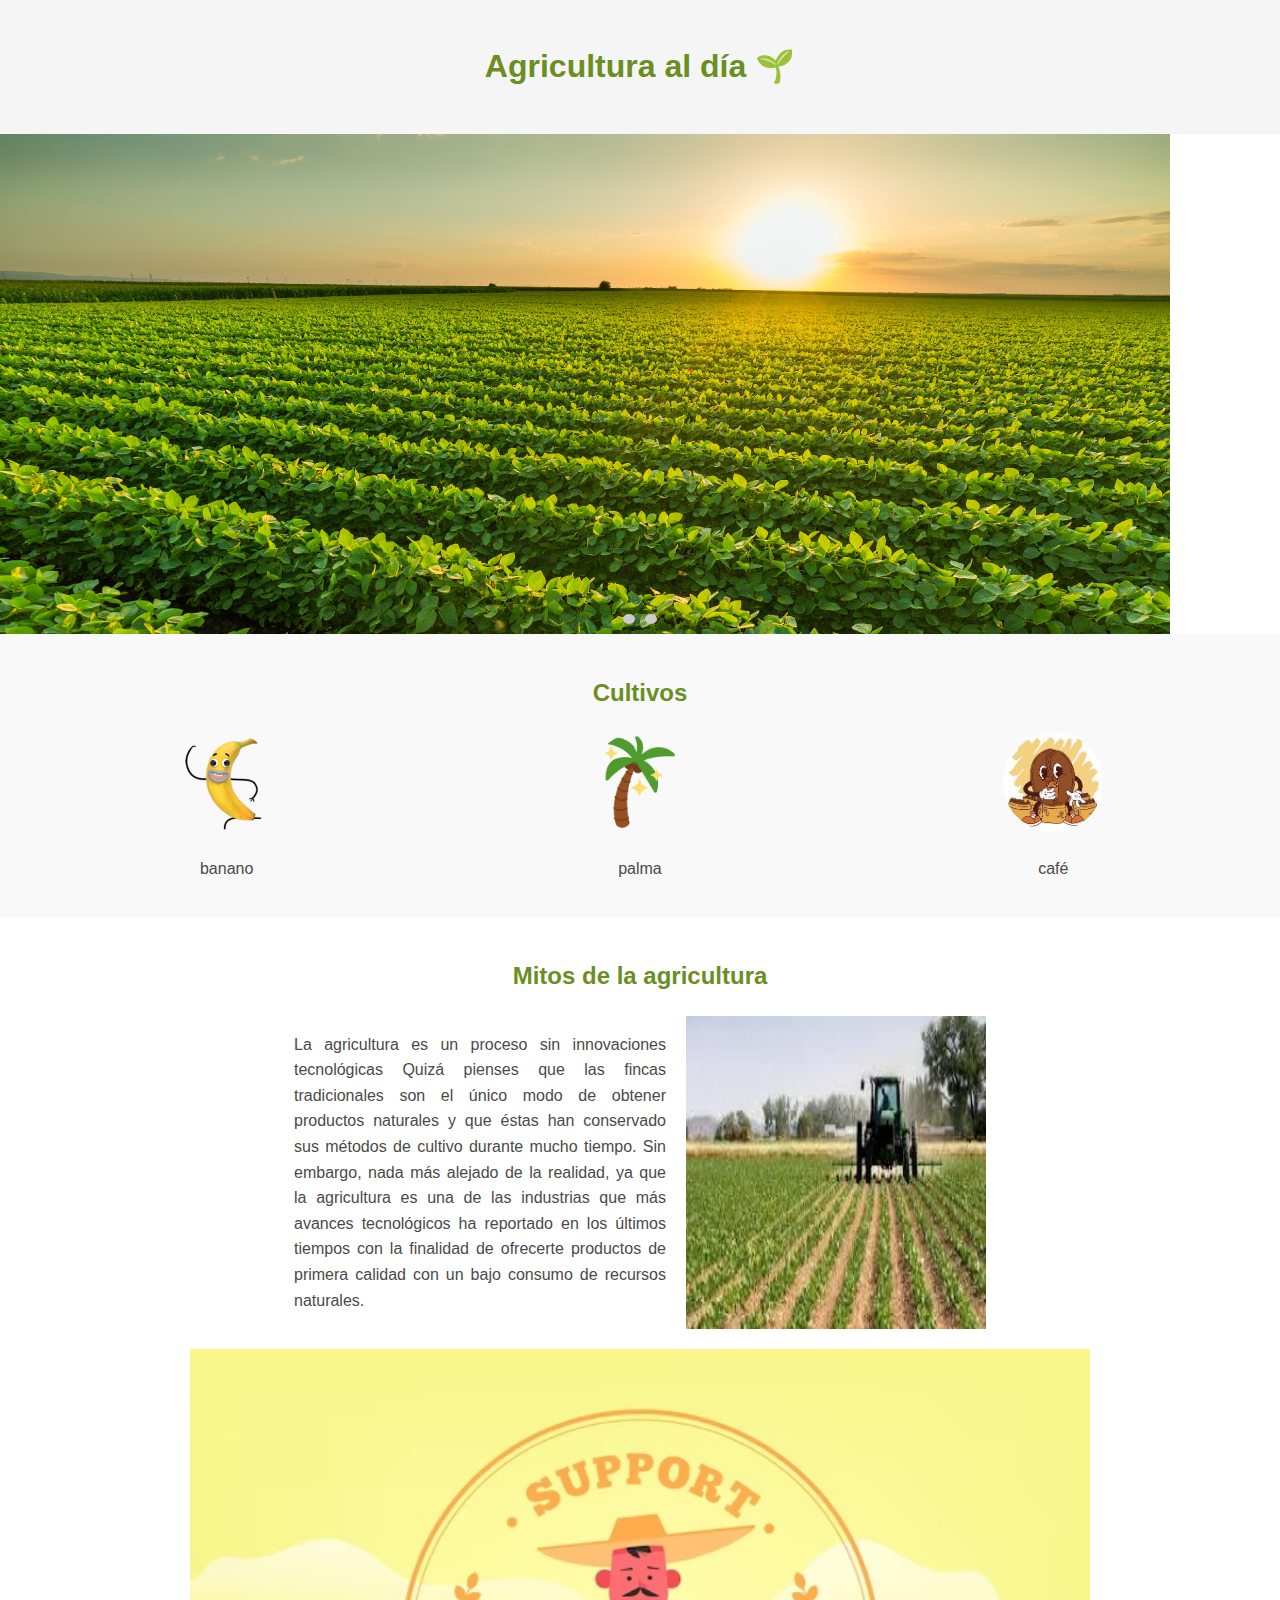
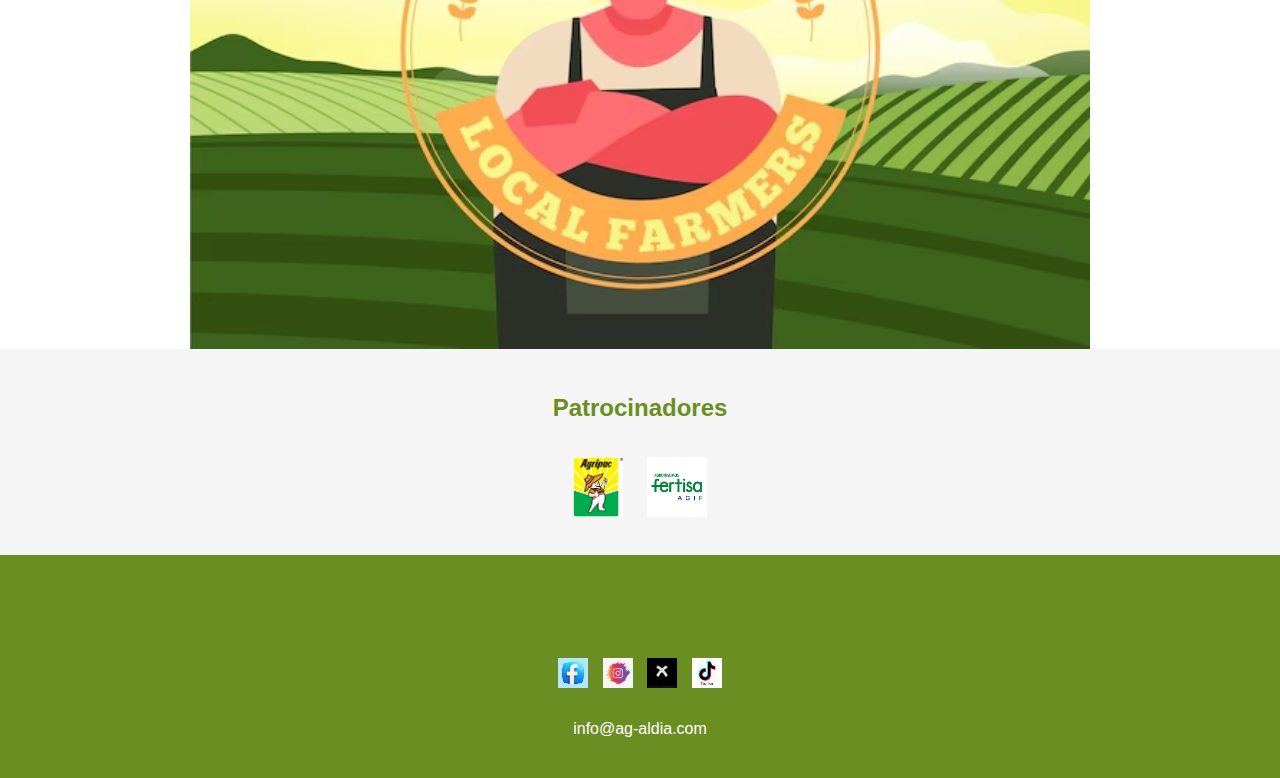
<file: INDEX.html>
<!DOCTYPE html>
<html lang="es">
<head>
  <meta charset="UTF-8">
  <meta name="viewport" content="width=device-width, initial-scale=1.0">
  <title>Agricultura al Día</title>
  <link rel="stylesheet" href="ESTILO.css">
</head>
<body>
  <header class="header">
    <h1>Agricultura al día <span class="logo">🌱</span></h1>
  </header>

  <section class="hero">
    <div class="slider">
      <div class="slide">
        <img src="agricultura-123.png" alt="Imagen de agricultura 1">
      </div>
       -- <div class="slide">
        <img src="banner principal.jpg" alt="Imagen de agricultura 2">
      </div>  -->
      <!-- <div class="slide">
        <img src="hero3.jpg" alt="Imagen de agricultura 3">
      </div> -->
    </div>
    <div class="indicators">
      <button class="indicator" data-index="0"></button>
      <button class="indicator" data-index="1"></button>
      <!-- <button class="indicator" data-index="2"></button> -->
    </div>
  </section>

  <section class="cultivos">
    <h2>Cultivos</h2>
    <div class="cultivo-list">
      <div class="cultivo">
        <img src="Banana_Joe.jpg" alt="Banano">
        <p>banano</p>
      </div>
      <div class="cultivo">
        <img src="palma imagen.jpg" alt="Palma">
        <p>palma</p>
      </div>
      <div class="cultivo">
        <img src="cafe-imagen.jpg" alt="Café">
        <p>café</p>
      </div>
    </div>
  </section>

  <section class="mitos">
    <h2>Mitos de la agricultura</h2>
    <div class="mitos-content">
      <p class="mitos-text">
        La agricultura es un proceso sin innovaciones tecnológicas
        Quizá pienses que las fincas tradicionales son el único modo de obtener productos naturales y que éstas han conservado sus métodos de cultivo durante mucho tiempo. Sin embargo, nada más alejado de la realidad, ya que la agricultura es una de las industrias que más avances tecnológicos ha reportado en los últimos tiempos con la finalidad de ofrecerte productos de primera calidad con un bajo consumo de recursos naturales.
      </p>
      <img src="images-_1_.jpg" alt="Tractor en el campo">
    </div>
  </section>

  <section class="evento">
    <img src="granja-imagen-grande.jpg" alt="Convención del grano">
  </section>

  <section class="patrocinadores">
    <h2>Patrocinadores</h2>
    <div class="logos">
      <img src="images (1).png" alt="Agripac">
      <img src="images (2).png" alt="Fertisa">
    </div>
  </section>

  <footer class="contacto">
    <h2>Contáctanos</h2>
    <div class="contacto-content">
      <div class="social">
        <a href="#"><img src="logo-face.jpg" alt="Facebook"></a>
        <a href="#"><img src="logo instagram.jpg" alt="Instagram"></a>
        <a href="#"><img src="logo x.png" alt="Twitter"></a>
        <a href="#"><img src="logo tis tos.png" alt="TikTok"></a>
      </div>
      <p>info@ag-aldia.com</p>
    </div>
  </footer>
  <script src="funtion.js"></script>
</body>
</html>
</file>
<file: ESTILO.css>
/* General Styles */
body {
    font-family: 'Arial', sans-serif;
    margin: 0;
    padding: 0;
    line-height: 1.6;
    color: #4A4A4A;
  }
  
  h1, h2 {
    text-align: center;
    color: #6B8E23;
  }
  
  .header {
    padding: 20px;
    background: #F5F5F5;
  }
  
/* Slider Styles */
.hero {
  position: relative;
  overflow: hidden;
  height: 500px;
  width: 100%;
}

.slider {
  display: flex;
  transition: transform 0.5s ease-in-out;
  width: 300%; /* Tres imágenes, cada una ocupa el 100% */
}

.slide {
  flex-shrink: 0;
  width: 100%;
}

.slide img {
  /* width: 100%; */
  height: 500px;
  object-fit: cover;
  object-position: center;
}

/* Indicators */
.indicators {
  position: absolute;
  bottom: 10px;
  left: 50%;
  transform: translateX(-50%);
  display: flex;
  gap: 10px;
}

.indicator {
  width: 10px;
  height: 10px;
  background-color: #ccc;
  border: none;
  border-radius: 50%;
  cursor: pointer;
}

.indicator.active {
  background-color: #007BFF;
}

  
  .cultivos {
    padding: 20px;
    background: #F9F9F9;
  }
  
  .cultivo-list {
    display: flex;
    justify-content: space-around;
    flex-wrap: wrap;
  }
  
  .cultivo {
    text-align: center;
  }
  
  .cultivo img {
    width: 100px;
    height: 100px;
    border-radius: 50%;
  }
  
  .mitos {
    padding: 20px;
  }
  
  .mitos-content {
    display: flex;
    flex-wrap: wrap;
    gap: 20px;
    justify-content: center;
  }

  .mitos-text{
    max-width: 30%;
    text-align: justify;
  }
  
  .mitos-content img {
    width: 300px;
    height: auto;
  }
  
  .evento img {
    width: 100%;
    max-width: 900px;
    height: auto;
    display: block;
    margin: 0 auto;
  }
  
  .patrocinadores {
    text-align: center;
    padding: 20px;
    background: #F5F5F5;
  }
  
  .logos img {
    margin: 10px;
    max-height: 60px;
  }
  
  .contacto {
    padding: 20px;
    background: #6B8E23;
    color: white;
    text-align: center;
  }
  
  .contacto-content {
    display: flex;
    flex-direction: column;
    align-items: center;
  }
  
  .contacto .social a img {
    width: 30px;
    margin: 5px;
  }


  @media only screen and (min-width: 1024px)
  {
    .slide img {
      max-width: 35%;
      height: auto;
      object-fit: cover;
      object-position: center;
    }
    
  }
</file>
